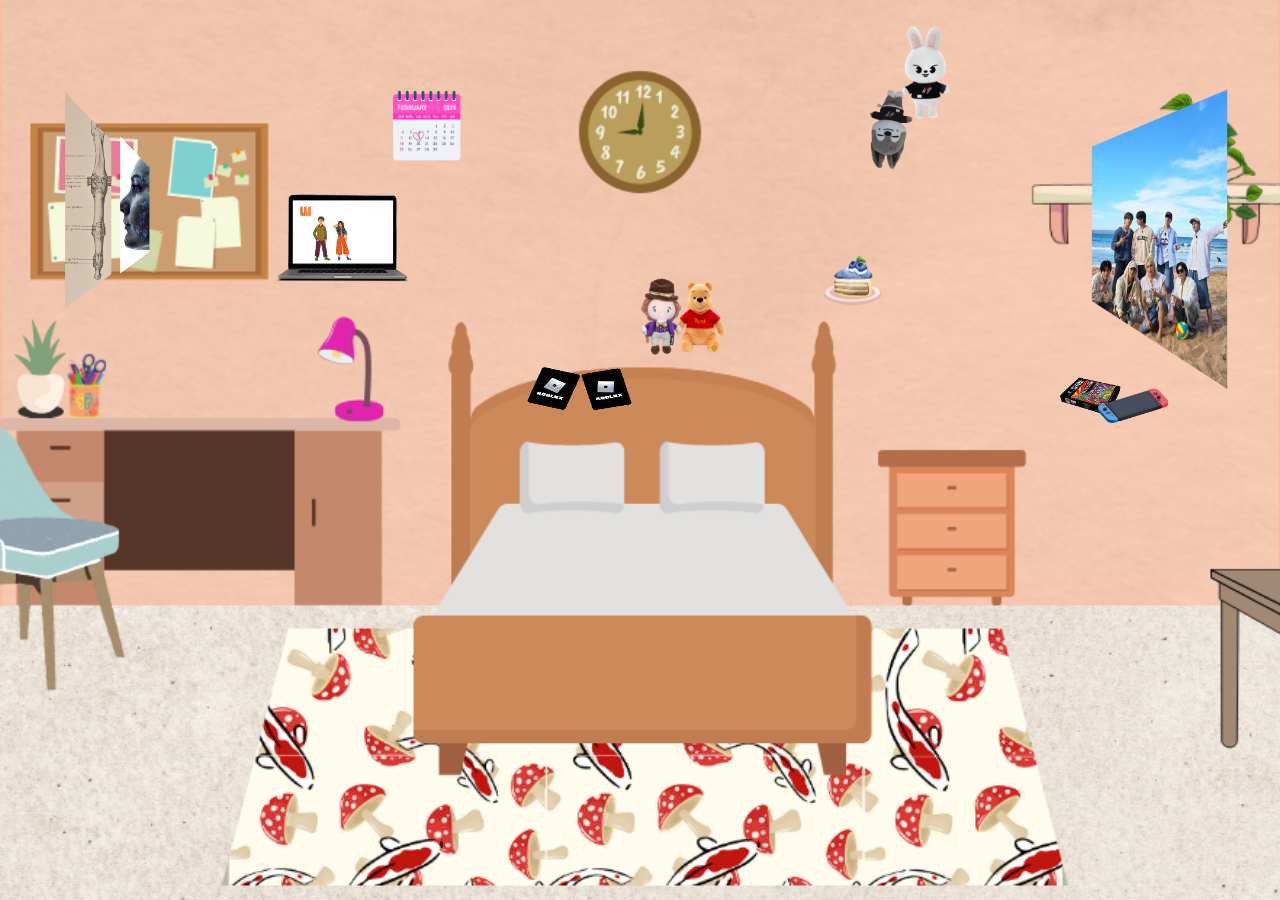
<file: index.html>
<!DOCTYPE HTML>
<html lang="en">
<head>
    <meta charset="UTF-8">
    <meta name="viewport" content="width=device-width, initial-scale=1.0">
    <title>Our day</title>
    <link rel="stylesheet" href="ourday.css">
    <script src="ourday.js" defer></script>
</head>
<body>
    <div class="room">
        <img src="9.png" id="ww" onclick="showPopup('popup1')"> 
        <img src="2.png" id="calendar" onclick="showPopup('popup2')">
        <img src="3.png" id="laptop" onclick="showPopup('popup3')">
        <img src="4.png" id="skzposter" onclick="showPopup('popup4')">
        <img src="5.png" id="posters" onclick="showPopup('popup5')">
        <img src="7.png" id="LW" onclick="showPopup('popup6')">
        <img src="8.png" id="games" onclick="showPopup('popup7')">
        <img src="10.png" id="cake" onclick="showPopup('popup8')">
        <img src="11.png" id="ipad" onclick="showPopup('popup9')">
    </div>

<!--popups-->
<!-- Pop-up 1 -->
<div id="popup1" class="popup">
    <div class="popup-content">
        <span class="close-btn" onclick="closePopup('popup1')">&times;</span>
        <p>It is us winnie and willy 🍯🍫</p>
        <br>
        <br>
        <p>your first piece is in whatsapp</p>
    </div>
</div> 

<div id="popup2" class="popup">
    <div class="popup-content">
        <span class="close-btn" onclick="closePopup('popup2')">&times;</span>
        <p>It is our day (13/02) ✨</p>
        <br>
        <br>
        <p>your second piece is in insta(willy)</p>
    </div>
</div> 

<div id="popup3" class="popup">
    <div class="popup-content">
        <span class="close-btn" onclick="closePopup('popup3')">&times;</span>
        <p>Remember our Novel 👀 </p>
        <br>
        <br>
        <p>your third piece is in x(twitter)</p>
    </div>
</div> 

<div id="popup4" class="popup">
    <div class="popup-content">
        <span class="close-btn" onclick="closePopup('popup4')">&times;</span>
        <p>Our favs 😔🤍</p>
        <br>
        <br>
        <p>your fourth piece is in insta(areem)</p>
    </div>
</div> 

<div id="popup5" class="popup">
    <div class="popup-content">
        <span class="close-btn" onclick="closePopup('popup5')">&times;</span>
        <p>Remember our dreams ? they are now our majors 🥹👩🏻‍💻👩🏻‍⚕️</p>
        <br>
        <br>
        <p>your fifth piece is in snapchat</p>
    </div>
</div> 

<div id="popup6" class="popup">
    <div class="popup-content">
        <span class="close-btn" onclick="closePopup('popup6')">&times;</span>
        <p>Our little plushies are having fun 😂</p>
        <br>
        <br>
        <p>your sixth piece is in message app</p>
    </div>
</div> 

<div id="popup7" class="popup">
    <div class="popup-content">
        <span class="close-btn" onclick="closePopup('popup7')">&times;</span>
        <p>One of our favourite activities ✨🎮</p>
        <br>
        <br>
        <p>your seventh piece is in tiktok </p>
    </div>
</div> 

<div id="popup8" class="popup">
    <div class="popup-content">
        <span class="close-btn" onclick="closePopup('popup8')">&times;</span>
        <p>Remember our strawberry shortcake costumes ? we lokeed cute 😔🤍🍰🫐</p>
        <br>
        <br>
        <p>your eigth piece is in telegram</p>
    </div>
</div> 

<div id="popup9" class="popup">
    <div class="popup-content">
        <span class="close-btn" onclick="closePopup('popup9')">&times;</span>
        <p>One of our favourite activities together 😔🤍🎮</p>
        <br>
        <br>
        <p>your ninth piece is in insta (iluvhansoll)</p>
    </div>
</div> 


</body>
</html>
</file>
<file: ourday.css>
body {
    height: 100vh;
    background: url(ourday3.png) no-repeat center center;
    background-size: cover;
    position: relative;
    margin: 0;
    overflow: hidden;
}

img {
    position: absolute;
}

#ww {
    width: 208.2px;
    height: 106.1px;
    top: 260px;
    left: 580px;
    z-index: 2;
}

#ww:hover{
    cursor: pointer;
}

#calendar {
    width: 220px;
    height: 110px;
    top: 73px;
    left: 325px;
    z-index: 3;
}

#calendar:hover{
    cursor: pointer;
}

#laptop {
    width: 275.5px;
    height: 135.6px;
    top: 170px;
    left: 210px;
    z-index: 4;
}

#laptop:hover{
    cursor: pointer;
}

#skzposter {
    width: 525px;
    height: 336.1px;
    top: 75px;
    left: 850px;
    z-index: 1;
}

#skzposter:hover{
    cursor: pointer;
}

#posters {
    width: 495px;
    height: 250.1px;
    top: 75px;
    left: 0px;
    z-index: 1;
}

#posters:hover{
    cursor: pointer;
}

#LW {
    width: 380px;
    height: 175.1px;
    top: 10px;
    left: 690px;
    z-index: 5;
}

#LW:hover{
    cursor: pointer;
}

#games {
    width: 155px;
    height: 70.1px;
    top: 365px;
    left: 1035px;
    z-index: 6;
}

#games:hover{
    cursor: pointer;
}
#cake {
    width: 115px;
    height: 60.1px;
    top: 250px;
    left: 795px;
    z-index: 7;
}
#cake:hover{
    cursor: pointer;
}

#ipad{

    width: 150.2px;
    height: 50.1px;
    top: 365px;
    left: 510px;
    z-index: 8;

}

#ipad:hover{
    cursor: pointer;
}

/*pop ups*/

.popup {
    display: none; /* Initially hidden */
    position: fixed;
    top: 0;
    left: 0;
    width: 100%;
    height: 100%;
    background: rgba(0, 0, 0, 0.5); /* Semi-transparent background */
   /* display: flex;  /* Ensure it uses flex to center the content */
    justify-content: center;
    align-items: center;
    z-index: 999;
}

/* Pop-up content */
.popup-content {
    background: white;
    border: 2px pink solid;
    padding: 20px;
    border-radius: 10px;
    text-align: center;
    width: 350px;
    height: 150px;
    position: relative;
    z-index: 1000;
}

/* Close button */
.close-btn {
    position: absolute;
    top: 10px;
    right: 15px;
    font-size: 20px;
    cursor: pointer;
}
</file>
